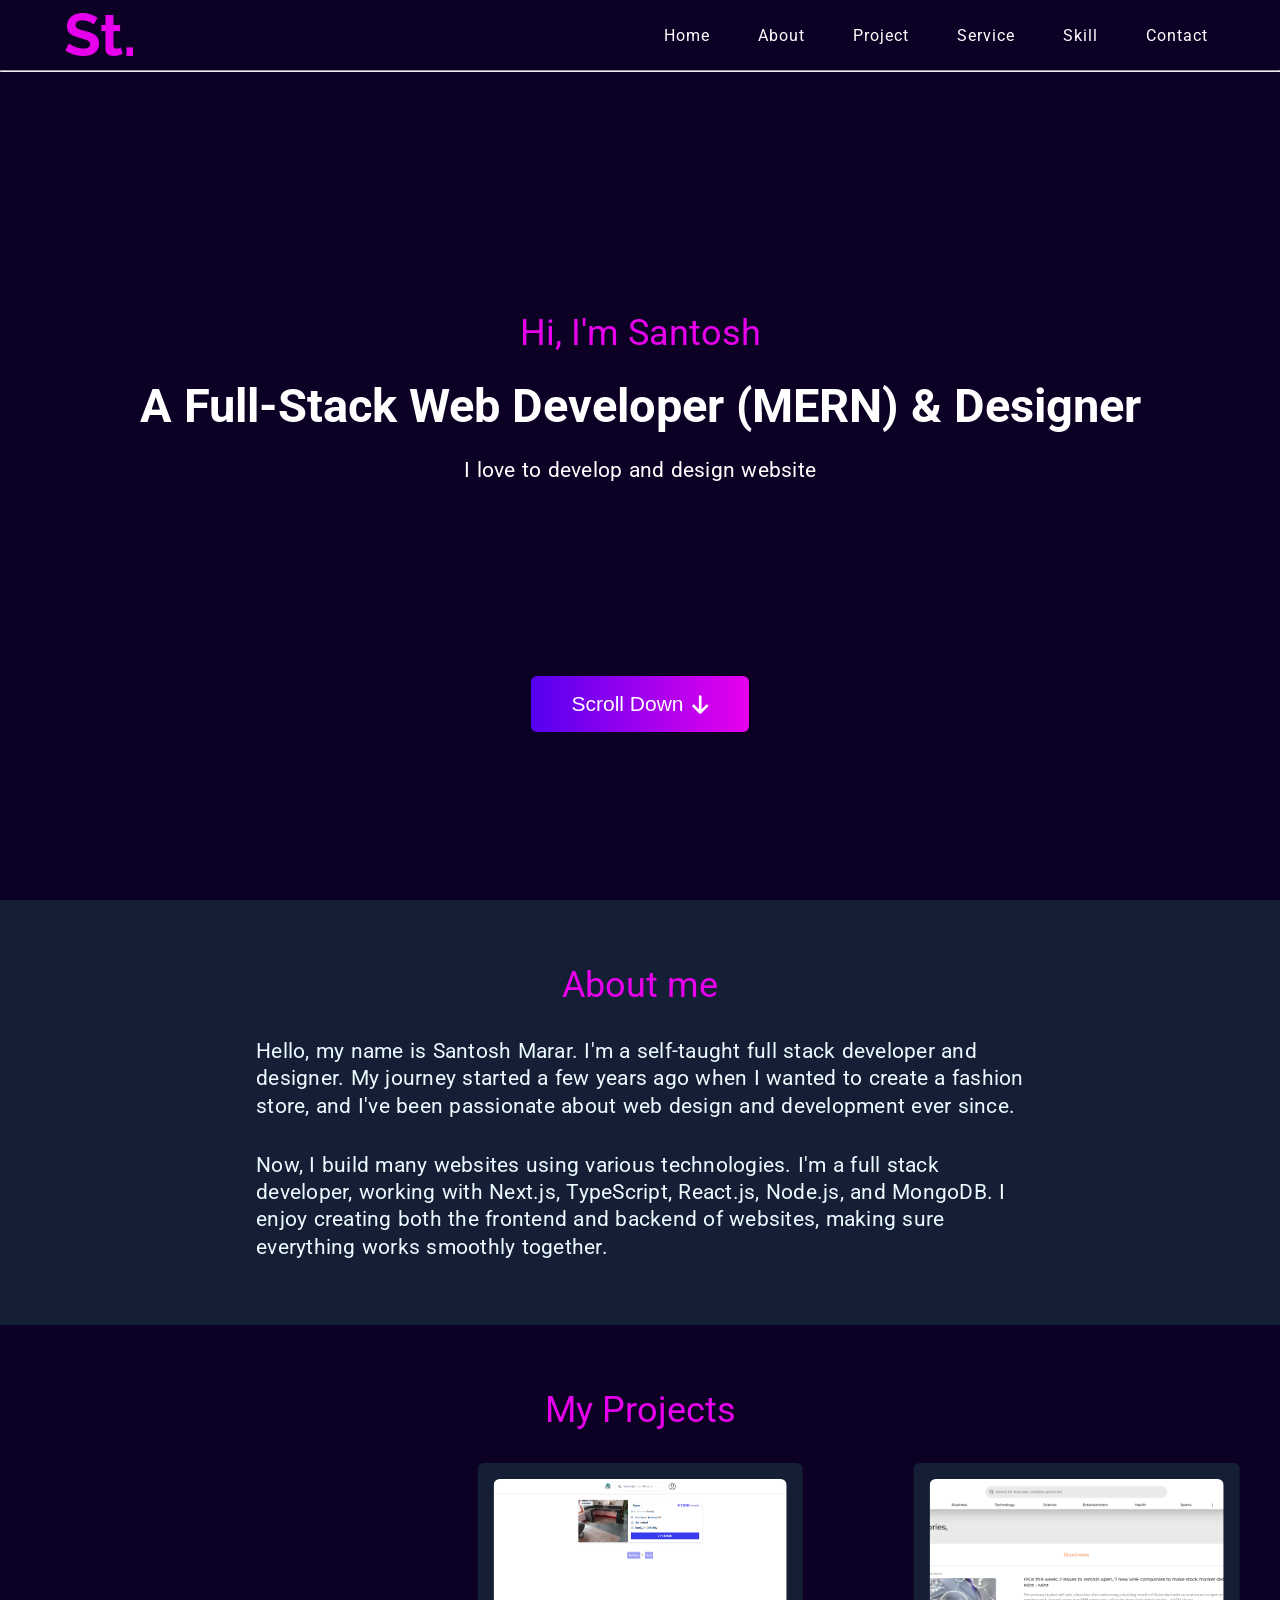
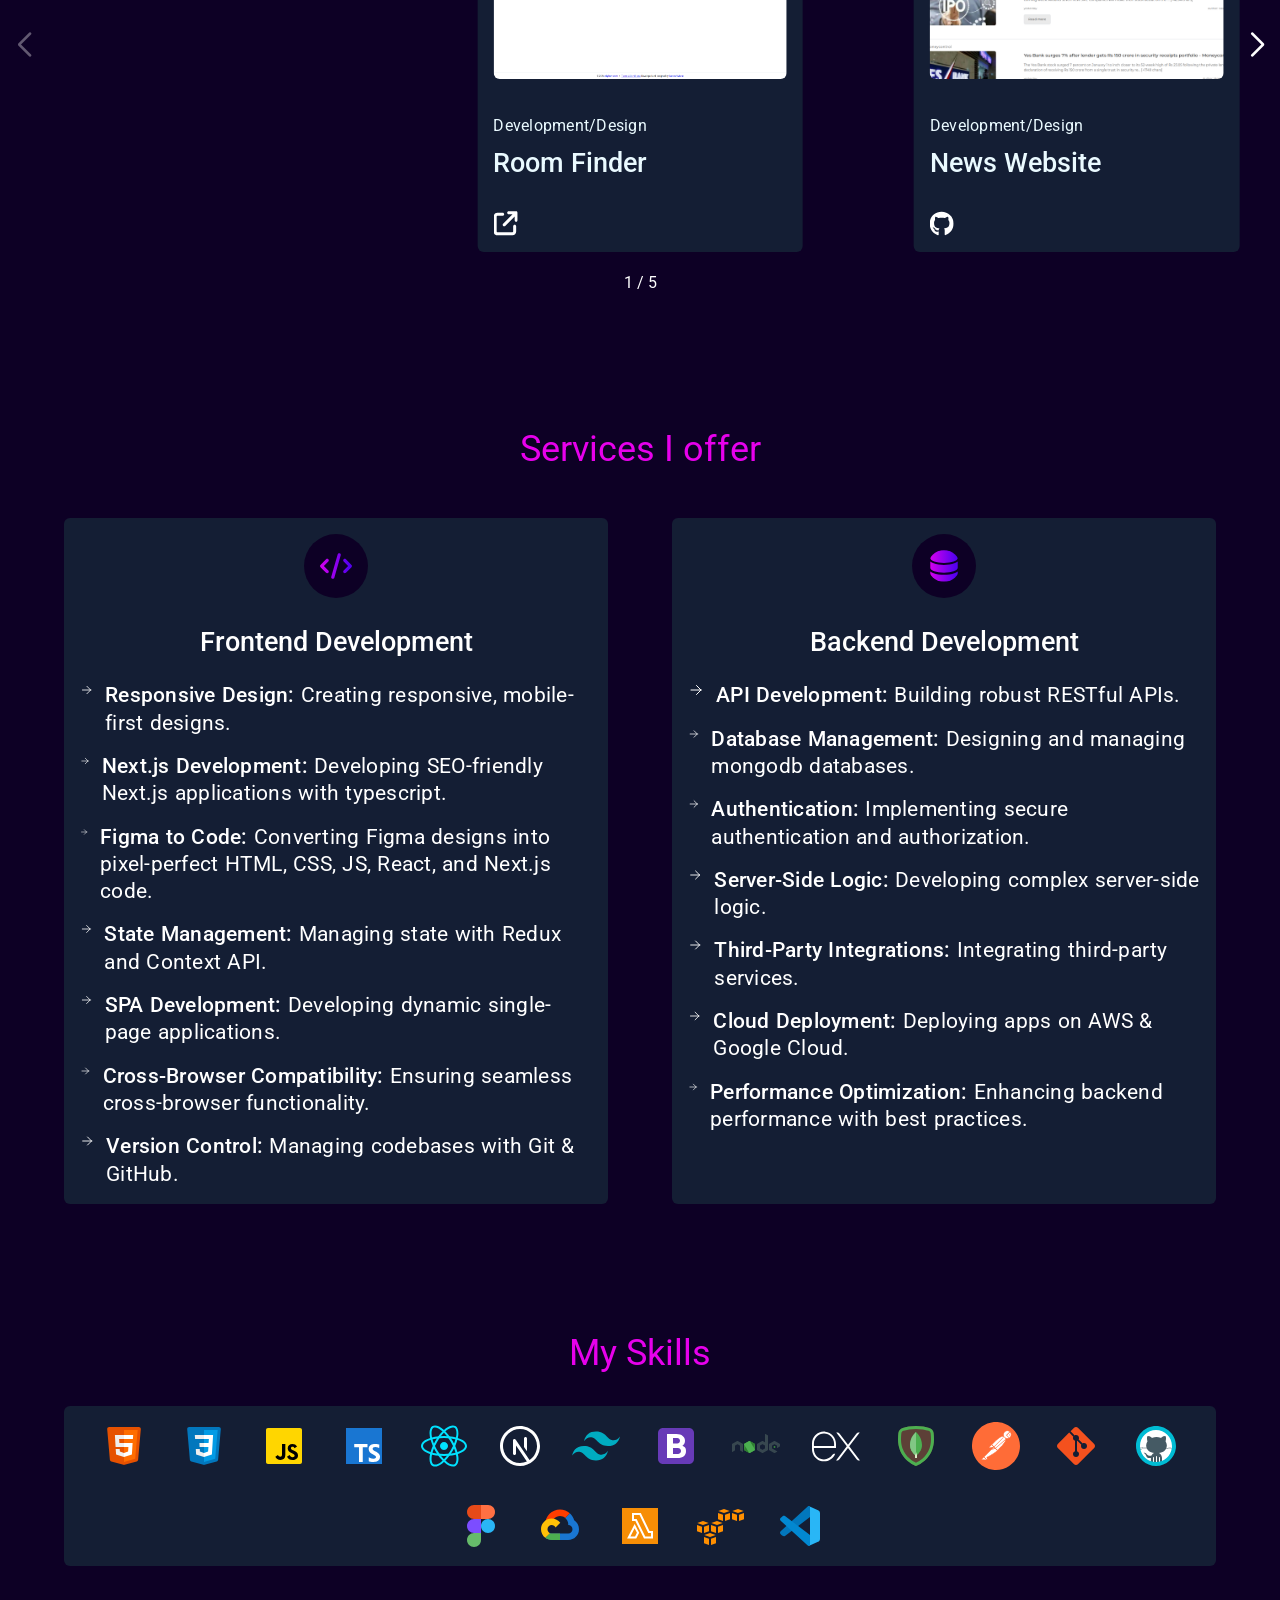
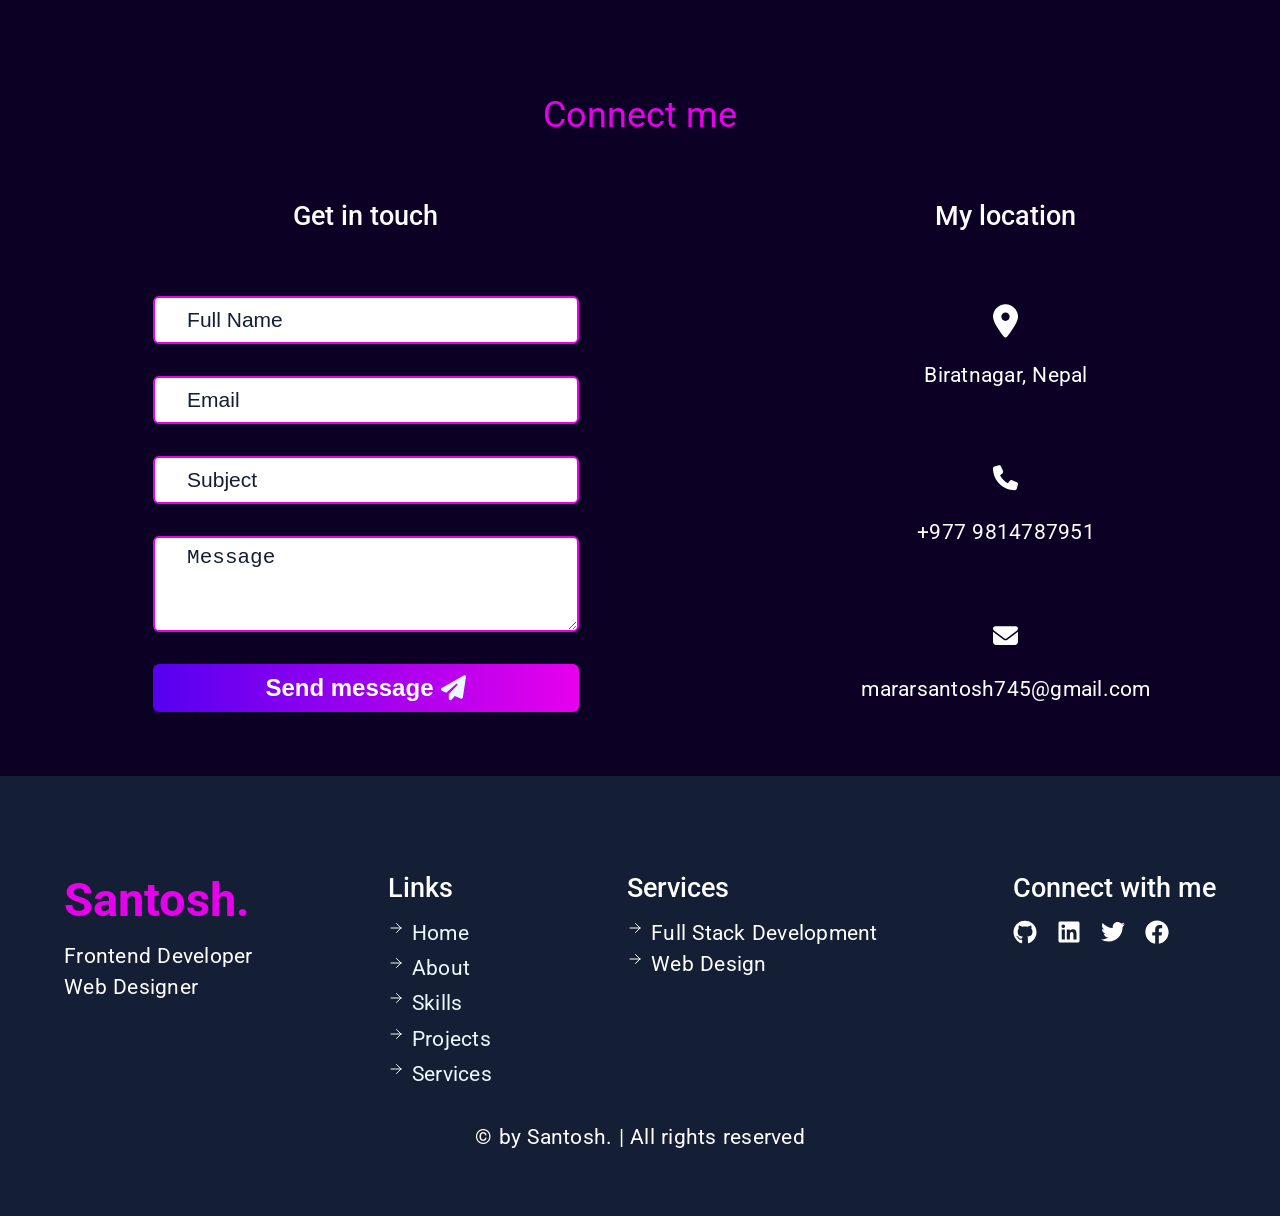
<file: index.html>
<!DOCTYPE html>
<html lang="en">
  <head>
    <meta charset="UTF-8" />
    <meta http-equiv="X-UA-Compatible" content="IE=edge" />
    <meta name="viewport" content="width=device-width, initial-scale=1.0" />
    <!-- Link of Custom CSS -->
    <link rel="stylesheet" href="style.css" />
    <!-- Link Swiper's CSS -->
    <link
      rel="stylesheet"
      href="https://cdn.jsdelivr.net/npm/swiper@11/swiper-bundle.min.css"
    />
    <title>Santosh Marar</title>
  </head>

  <body class="mobile">
    <div id="home-section">
      <!-- Navbar section start -->
      <nav class="navbar">
        <div class="container nav-wrapper">
          <div class="logo brand">
            <h1 class="gradient-text-color">St.</h1>
          </div>
          <div class="hamburger">
            <span></span>
            <span></span>
            <span></span>
          </div>
          <ul class="nav-list">
            <li class="">
              <a href="#home-section" class="hover-line">Home</a>
            </li>
            <li><a href="#about-section" class="hover-line">About</a></li>
            <li><a href="#project-section" class="hover-line">Project</a></li>
            <li><a href="#service-section" class="hover-line">Service</a></li>
            <li><a href="#skill-section" class="hover-line">Skill</a></li>
            <li><a href="#contact-section" class="hover-line">Contact</a></li>
          </ul>
        </div>
      </nav>

      <!-- Navbar section end -->

      <hr class="divider" />
      <main class="main container">
        <div class="intro flex flex-direction align-center">
          <h3 class="gradient-text-color">Hi, I'm Santosh</h3>
          <h2>A Full-Stack Web Developer (MERN) & Designer</h2>
          <p>I love to develop and design website</p>
        </div>
        <div class="button">
          <button class="home-btn btn flex justify-content align-center">
            Scroll Down
            <img
              src="/assets/icons/down-arrow.svg"
              alt="down-arrow"
              class="btn-img"
            />
          </button>
        </div>
      </main>
    </div>

    <!-- About section -->
    <section id="about-section">
      <div class="about-container">
        <h3 class="gradient-text-color section-title">About me</h3>
        <div class="about-description">
          <p>
            Hello, my name is Santosh Marar. I'm a self-taught full stack
            developer and designer. My journey started a few years ago when I
            wanted to create a fashion store, and I've been passionate about web
            design and development ever since.
          </p>
          <p>
            Now, I build many websites using various technologies. I'm a full
            stack developer, working with Next.js, TypeScript, React.js,
            Node.js, and MongoDB. I enjoy creating both the frontend and backend
            of websites, making sure everything works smoothly together.
          </p>
        </div>
      </div>
    </section>

    <!-- Project Section -->
    <!-- Swiper -->
    <section id="project-section">
      <div #swiperRef="" class="swiper mySwiper container">
        <h3 class="gradient-text-color section-title">My Projects</h3>
        <div class="swiper-wrapper">
          <div class="swiper-slide">
            <div class="project-card">
              <div class="project-details">
                <img
                  class="project-image"
                  src="./assets/images/cityhom.png"
                  alt="website-image"
                />
                <div class="project-caption">
                  <p><span class="small">Development/Design</span></p>
                  <h4>Room Finder</h4>
                </div>

                <div class="card-icons">
                  <a href="https://cityhom.com" target="_blank">
                    <img
                      src="/assets/icons/link.svg"
                      alt="link-icons"
                      class="project-icon"
                    />
                  </a>
                </div>
              </div>
            </div>
          </div>
          <div class="swiper-slide">
            <div class="project-card">
              <div class="project-details">
                <img
                  class="project-image"
                  src="./assets/images/lightpost-2.0.png"
                  alt="website-image"
                />
                <div class="project-caption">
                  <p><span class="small">Development/Design</span></p>
                  <h4>News Website</h4>
                </div>

                <div class="card-icons">
                  <a
                    href="https://github.com/Tony-Stark-Jr/lightpost-2.0"
                    target="_blank"
                  >
                    <img
                      src="/assets/icons/github.svg"
                      alt="github-icons"
                      class="project-icon"
                    />
                  </a>
                </div>
              </div>
            </div>
          </div>
          <div class="swiper-slide">
            <div class="project-card">
              <div class="project-details">
                <img
                  class="project-image"
                  src="./assets/images/greenland-website.png"
                  alt="website-image"
                />
                <div class="project-caption">
                  <p><span class="small">Development/Design</span></p>
                  <h4>Collage Website</h4>
                </div>

                <div class="card-icons">
                  <a
                    href="https://greenlandcollage-1-0.vercel.app/"
                    target="_blank"
                  >
                    <img
                      src="/assets/icons/link.svg"
                      alt="link-icons"
                      class="project-icon"
                    />
                  </a>
                  <a
                    href="https://github.com/Tony-Stark-Jr/greenlandcollage-1.0"
                    target="_blank"
                  >
                    <img
                      src="/assets/icons/github.svg"
                      alt="github-icons"
                      class="project-icon"
                    />
                  </a>
                </div>
              </div>
            </div>
          </div>
          <div class="swiper-slide">
            <div class="project-card">
              <div class="project-details">
                <img
                  class="project-image"
                  src="./assets/images/kdhospital.png"
                  alt="website-image"
                />
                <div class="project-caption">
                  <p><span class="small">Development/Design</span></p>
                  <h4>Hospital Landing Page</h4>
                </div>

                <div class="card-icons">
                  <a
                    href="https://kdhealthcare-1-0.vercel.app/"
                    target="_blank"
                  >
                    <img
                      src="/assets/icons/link.svg"
                      alt="link-icons"
                      class="project-icon"
                    />
                  </a>
                  <a
                    href="https://github.com/Tony-Stark-Jr/kdhealthcare.1.0"
                    target="_blank"
                  >
                    <img
                      src="/assets/icons/github.svg"
                      alt="github-icons"
                      class="project-icon"
                    />
                  </a>
                </div>
              </div>
            </div>
          </div>

          <div class="swiper-slide">
            <div class="project-card">
              <div class="project-details">
                <img
                  class="project-image"
                  src="./assets/images/rju.png"
                  alt="website-image"
                />
                <div class="project-caption">
                  <p><span class="small">Development/Design</span></p>
                  <h4>University Website</h4>
                </div>

                <div class="card-icons">
                  <a
                    href="https://rjuofficial-2-0-github-io.vercel.app/"
                    target="_blank"
                  >
                    <img
                      src="/assets/icons/link.svg"
                      alt="link-icons"
                      class="project-icon"
                    />
                  </a>
                  <a
                    href="https://github.com/Tony-Stark-Jr/rjuofficial-2.0.github.io"
                    target="_blank"
                  >
                    <img
                      src="/assets/icons/github.svg"
                      alt="github-icons"
                      class="project-icon"
                    />
                  </a>
                </div>
              </div>
            </div>
          </div>
        </div>
        <div class="swiper-button-next"></div>
        <div class="swiper-button-prev"></div>
        <div class="swiper-pagination"></div>
      </div>
    </section>

    <!-- Service Section -->
    <section id="service-section" class="container">
      <h3 class="gradient-text-color section-title">Services I offer</h3>
      <div class="service-card-container">
        <div class="frontend-card">
          <div class="service-icon-container">
            <img src="/assets/icons/code.svg" alt="code-icons" />
          </div>
          <h4>Frontend Development</h4>
          <div class="service-description">
            <div class="arrow-icon service-description-text">
              <svg
                class="icon"
                xmlns="http://www.w3.org/2000/svg"
                fill="none"
                viewBox="0 0 24 24"
                stroke-width="1.5"
                stroke="currentColor"
                class="w-6 h-6"
              >
                <path
                  stroke-linecap="round"
                  stroke-linejoin="round"
                  d="M4.5 12h15m0 0l-6.75-6.75M19.5 12l-6.75 6.75"
                />
              </svg>
              <p class="icon-text">
                <span class="main-point">Responsive Design: </span>Creating
                responsive, mobile-first designs.
              </p>
            </div>
            <div class="arrow-icon service-description-text">
              <svg
                class="icon"
                xmlns="http://www.w3.org/2000/svg"
                fill="none"
                viewBox="0 0 24 24"
                stroke-width="1.5"
                stroke="currentColor"
                class="w-6 h-6"
              >
                <path
                  stroke-linecap="round"
                  stroke-linejoin="round"
                  d="M4.5 12h15m0 0l-6.75-6.75M19.5 12l-6.75 6.75"
                />
              </svg>
              <p class="icon-text">
                <span class="main-point">Next.js Development: </span>Developing
                SEO-friendly Next.js applications with typescript.
              </p>
            </div>
            <div class="arrow-icon service-description-text">
              <svg
                class="icon"
                xmlns="http://www.w3.org/2000/svg"
                fill="none"
                viewBox="0 0 24 24"
                stroke-width="1.5"
                stroke="currentColor"
                class="w-6 h-6"
              >
                <path
                  stroke-linecap="round"
                  stroke-linejoin="round"
                  d="M4.5 12h15m0 0l-6.75-6.75M19.5 12l-6.75 6.75"
                />
              </svg>
              <p class="icon-text">
                <span class="main-point">Figma to Code: </span>Converting Figma
                designs into pixel-perfect HTML, CSS, JS, React, and Next.js
                code.
              </p>
            </div>
            <div class="arrow-icon service-description-text">
              <svg
                class="icon"
                xmlns="http://www.w3.org/2000/svg"
                fill="none"
                viewBox="0 0 24 24"
                stroke-width="1.5"
                stroke="currentColor"
                class="w-6 h-6"
              >
                <path
                  stroke-linecap="round"
                  stroke-linejoin="round"
                  d="M4.5 12h15m0 0l-6.75-6.75M19.5 12l-6.75 6.75"
                />
              </svg>
              <p class="icon-text">
                <span class="main-point">State Management: </span>Managing state
                with Redux and Context API.
              </p>
            </div>

            <div class="arrow-icon service-description-text">
              <svg
                class="icon"
                xmlns="http://www.w3.org/2000/svg"
                fill="none"
                viewBox="0 0 24 24"
                stroke-width="1.5"
                stroke="currentColor"
                class="w-6 h-6"
              >
                <path
                  stroke-linecap="round"
                  stroke-linejoin="round"
                  d="M4.5 12h15m0 0l-6.75-6.75M19.5 12l-6.75 6.75"
                />
              </svg>
              <p class="icon-text">
                <span class="main-point">SPA Development: </span>Developing
                dynamic single-page applications.
              </p>
            </div>

            <div class="arrow-icon service-description-text">
              <svg
                class="icon"
                xmlns="http://www.w3.org/2000/svg"
                fill="none"
                viewBox="0 0 24 24"
                stroke-width="1.5"
                stroke="currentColor"
                class="w-6 h-6"
              >
                <path
                  stroke-linecap="round"
                  stroke-linejoin="round"
                  d="M4.5 12h15m0 0l-6.75-6.75M19.5 12l-6.75 6.75"
                />
              </svg>
              <p class="icon-text">
                <span class="main-point">Cross-Browser Compatibility: </span>
                Ensuring seamless cross-browser functionality.
              </p>
            </div>

            <div class="arrow-icon service-description-text">
              <svg
                class="icon"
                xmlns="http://www.w3.org/2000/svg"
                fill="none"
                viewBox="0 0 24 24"
                stroke-width="1.5"
                stroke="currentColor"
                class="w-6 h-6"
              >
                <path
                  stroke-linecap="round"
                  stroke-linejoin="round"
                  d="M4.5 12h15m0 0l-6.75-6.75M19.5 12l-6.75 6.75"
                />
              </svg>
              <p class="icon-text">
                <span class="main-point">Version Control: </span>Managing
                codebases with Git & GitHub.
              </p>
            </div>
          </div>
        </div>

        <div class="backend-card">
          <div class="service-icon-container">
            <img src="/assets/icons/database.svg" alt="database-icons" />
          </div>
          <h4>Backend Development</h4>
          <div class="service-description">
            <div class="arrow-icon service-description-text">
              <svg
                class="icon"
                xmlns="http://www.w3.org/2000/svg"
                fill="none"
                viewBox="0 0 24 24"
                stroke-width="1.5"
                stroke="currentColor"
                class="w-6 h-6"
              >
                <path
                  stroke-linecap="round"
                  stroke-linejoin="round"
                  d="M4.5 12h15m0 0l-6.75-6.75M19.5 12l-6.75 6.75"
                />
              </svg>
              <p class="icon-text">
                <span class="main-point">API Development: </span>Building robust
                RESTful APIs.
              </p>
            </div>
            <div class="arrow-icon service-description-text">
              <svg
                class="icon"
                xmlns="http://www.w3.org/2000/svg"
                fill="none"
                viewBox="0 0 24 24"
                stroke-width="1.5"
                stroke="currentColor"
                class="w-6 h-6"
              >
                <path
                  stroke-linecap="round"
                  stroke-linejoin="round"
                  d="M4.5 12h15m0 0l-6.75-6.75M19.5 12l-6.75 6.75"
                />
              </svg>
              <p class="icon-text">
                <span class="main-point">Database Management: </span> Designing
                and managing mongodb databases.
              </p>
            </div>
            <div class="arrow-icon service-description-text">
              <svg
                class="icon"
                xmlns="http://www.w3.org/2000/svg"
                fill="none"
                viewBox="0 0 24 24"
                stroke-width="1.5"
                stroke="currentColor"
                class="w-6 h-6"
              >
                <path
                  stroke-linecap="round"
                  stroke-linejoin="round"
                  d="M4.5 12h15m0 0l-6.75-6.75M19.5 12l-6.75 6.75"
                />
              </svg>
              <p class="icon-text">
                <span class="main-point">Authentication: </span>Implementing
                secure authentication and authorization.
              </p>
            </div>
            <div class="arrow-icon service-description-text">
              <svg
                class="icon"
                xmlns="http://www.w3.org/2000/svg"
                fill="none"
                viewBox="0 0 24 24"
                stroke-width="1.5"
                stroke="currentColor"
                class="w-6 h-6"
              >
                <path
                  stroke-linecap="round"
                  stroke-linejoin="round"
                  d="M4.5 12h15m0 0l-6.75-6.75M19.5 12l-6.75 6.75"
                />
              </svg>
              <p class="icon-text">
                <span class="main-point">Server-Side Logic: </span>Developing
                complex server-side logic.
              </p>
            </div>
            <div class="arrow-icon service-description-text">
              <svg
                class="icon"
                xmlns="http://www.w3.org/2000/svg"
                fill="none"
                viewBox="0 0 24 24"
                stroke-width="1.5"
                stroke="currentColor"
                class="w-6 h-6"
              >
                <path
                  stroke-linecap="round"
                  stroke-linejoin="round"
                  d="M4.5 12h15m0 0l-6.75-6.75M19.5 12l-6.75 6.75"
                />
              </svg>
              <p class="icon-text">
                <span class="main-point">Third-Party Integrations: </span>
                Integrating third-party services.
              </p>
            </div>
            <div class="arrow-icon service-description-text">
              <svg
                class="icon"
                xmlns="http://www.w3.org/2000/svg"
                fill="none"
                viewBox="0 0 24 24"
                stroke-width="1.5"
                stroke="currentColor"
                class="w-6 h-6"
              >
                <path
                  stroke-linecap="round"
                  stroke-linejoin="round"
                  d="M4.5 12h15m0 0l-6.75-6.75M19.5 12l-6.75 6.75"
                />
              </svg>
              <p class="icon-text">
                <span class="main-point">Cloud Deployment: </span>Deploying apps
                on AWS & Google Cloud.
              </p>
            </div>
            <div class="arrow-icon service-description-text">
              <svg
                class="icon"
                xmlns="http://www.w3.org/2000/svg"
                fill="none"
                viewBox="0 0 24 24"
                stroke-width="1.5"
                stroke="currentColor"
                class="w-6 h-6"
              >
                <path
                  stroke-linecap="round"
                  stroke-linejoin="round"
                  d="M4.5 12h15m0 0l-6.75-6.75M19.5 12l-6.75 6.75"
                />
              </svg>
              <p class="icon-text">
                <span class="main-point">Performance Optimization: </span
                >Enhancing backend performance with best practices.
              </p>
            </div>
          </div>
        </div>
      </div>
    </section>

    <!-- Skill Section -->
    <section id="skill-section" class="container">
      <h3 class="gradient-text-color section-title">My Skills</h3>
      <div class="skill-card">
        <img src="assets/icons/html.svg" alt="html-logo" />
        <img src="assets/icons/css.svg" alt="css-logo" />
        <img src="assets/icons/javascript.svg" alt="javascript-logo" />
        <img src="assets/icons/typescript.svg" alt="typescript" />
        <img src="assets/icons/react.svg" alt="react-logo" />
        <img src="assets/icons/nextjs(1).svg" alt="nextjs-logo" />
        <img src="assets/icons/tailwindcss.svg" alt="tailwindcss-logo" />
        <img src="assets/icons/bootstrap.svg" alt="bootstrap-icons" />
        <img src="assets/icons/nodejs.svg" alt="nodejs-icons" />
        <img src="assets/icons/express-js.svg" alt="express-js" />
        <img src="assets/icons/mongodb.svg" alt="mongodb-icons" />
        <img src="assets/icons/postman.svg" alt="postman-icons" />
        <img src="assets/icons/icons8-git.svg" alt="mongodb-icons" />
        <img src="assets/icons/github-color.svg" alt="github-icons" />
        <img src="assets/icons/figma.svg" alt="figma-icons" />
        <img src="assets/icons/google-cloud.svg" alt="google-cloud-icons" />
        <img src="assets/icons/awslambda.svg" alt="awslambda-icons" />
        <img src="assets/icons/s3.svg" alt="s3-icons" />
        <img src="assets/icons/vs-code.svg" alt="vs-code-icons" />
      </div>
    </section>

    <!-- Contact section -->
    <div class="contact-section" id="contact-section">
      <div>
        <h3 class="gradient-text-color section-title">Connect me</h3>
      </div>

      <div class="contact-section-container">
        <div class="contact-section-container-2">
          <h4>Get in touch</h4>
          <form
            action="https://formspree.io/f/xeqywqnn"
            method="POST"
            class="form"
          >
            <input
              type="text"
              name="full-name"
              id="full-name"
              placeholder="Full Name"
              required
            />
            <input
              type="email"
              name="email"
              id="email"
              placeholder="Email"
              required
            />
            <input
              type="text"
              name="subject"
              id="subject"
              placeholder="Subject"
              required
            />
            <textarea
              name="message"
              id="message"
              cols="30"
              rows="6"
              placeholder="Message"
            ></textarea>

            <button class="btn form-btn">
              Send message
              <img
                src="assets/icons/telegram.svg"
                alt="telegram-icons"
                class="form-icon"
              />
            </button>
          </form>
        </div>
        <div class="contact-section-container-1">
          <h4>My location</h4>
          <div class="contact-box-container">
            <div class="contact-box">
              <img src="/assets/icons/location.svg" alt="" class="form-icon" />
            </div>
            <p>Biratnagar, Nepal</p>
          </div>

          <div class="contact-box-container">
            <div class="contact-box">
              <img src="/assets/icons/phone.svg" alt="" class="form-icon" />
            </div>
            <p>+977 9814787951</p>
          </div>

          <div class="contact-box-container">
            <div class="contact-box">
              <img src="/assets/icons/email.svg" alt="" class="form-icon" />
            </div>
            <p>mararsantosh745@gmail.com</p>
          </div>
        </div>
      </div>
    </div>

    <footer id="footer-section">
      <div class="container">
        <div class="upper-footer">
          <div class="footer-intro">
            <h2 class="gradient-text-color">Santosh.</h2>
            <div class="footer-intro-description">
              <p>Frontend Developer</p>
              <p>Web Designer</p>
            </div>
          </div>

          <div class="footer-link">
            <h4 class="gradient-text">Links</h4>
            <div class="footer-link-container">
              <a href="#home-section" class="arrow-icon">
                <svg
                  class="icon"
                  xmlns="http://www.w3.org/2000/svg"
                  fill="none"
                  viewBox="0 0 24 24"
                  stroke-width="1.5"
                  stroke="currentColor"
                  class="w-6 h-6"
                >
                  <path
                    stroke-linecap="round"
                    stroke-linejoin="round"
                    d="M4.5 12h15m0 0l-6.75-6.75M19.5 12l-6.75 6.75"
                  />
                </svg>
                <p class="icon-text">Home</p>
              </a>

              <a href="#about-section" class="arrow-icon">
                <svg
                  class="icon"
                  xmlns="http://www.w3.org/2000/svg"
                  fill="none"
                  viewBox="0 0 24 24"
                  stroke-width="1.5"
                  stroke="currentColor"
                  class="w-6 h-6"
                >
                  <path
                    stroke-linecap="round"
                    stroke-linejoin="round"
                    d="M4.5 12h15m0 0l-6.75-6.75M19.5 12l-6.75 6.75"
                  />
                </svg>
                <p class="icon-text">About</p>
              </a>

              <a href="#skill-section" class="arrow-icon">
                <svg
                  class="icon"
                  xmlns="http://www.w3.org/2000/svg"
                  fill="none"
                  viewBox="0 0 24 24"
                  stroke-width="1.5"
                  stroke="currentColor"
                  class="w-6 h-6"
                >
                  <path
                    stroke-linecap="round"
                    stroke-linejoin="round"
                    d="M4.5 12h15m0 0l-6.75-6.75M19.5 12l-6.75 6.75"
                  />
                </svg>
                <p class="icon-text">Skills</p>
              </a>

              <a href="#project-section" class="arrow-icon">
                <svg
                  class="icon"
                  xmlns="http://www.w3.org/2000/svg"
                  fill="none"
                  viewBox="0 0 24 24"
                  stroke-width="1.5"
                  stroke="currentColor"
                  class="w-6 h-6"
                >
                  <path
                    stroke-linecap="round"
                    stroke-linejoin="round"
                    d="M4.5 12h15m0 0l-6.75-6.75M19.5 12l-6.75 6.75"
                  />
                </svg>
                <p class="icon-text">Projects</p>
              </a>

              <a href="#service-section" class="arrow-icon">
                <svg
                  class="icon"
                  xmlns="http://www.w3.org/2000/svg"
                  fill="none"
                  viewBox="0 0 24 24"
                  stroke-width="1.5"
                  stroke="currentColor"
                  class="w-6 h-6"
                >
                  <path
                    stroke-linecap="round"
                    stroke-linejoin="round"
                    d="M4.5 12h15m0 0l-6.75-6.75M19.5 12l-6.75 6.75"
                  />
                </svg>
                <p class="icon-text">Services</p>
              </a>
            </div>
          </div>

          <div class="footer-service">
            <h4 class="gradient-text">Services</h4>
            <div class="footer-service-container">
              <div class="arrow-icon">
                <svg
                  class="icon"
                  xmlns="http://www.w3.org/2000/svg"
                  fill="none"
                  viewBox="0 0 24 24"
                  stroke-width="1.5"
                  stroke="currentColor"
                  class="w-6 h-6"
                >
                  <path
                    stroke-linecap="round"
                    stroke-linejoin="round"
                    d="M4.5 12h15m0 0l-6.75-6.75M19.5 12l-6.75 6.75"
                  />
                </svg>
                <p class="icon-text">Full Stack Development</p>
              </div>

              <div class="arrow-icon">
                <svg
                  class="icon"
                  xmlns="http://www.w3.org/2000/svg"
                  fill="none"
                  viewBox="0 0 24 24"
                  stroke-width="1.5"
                  stroke="currentColor"
                  class="w-6 h-6"
                >
                  <path
                    stroke-linecap="round"
                    stroke-linejoin="round"
                    d="M4.5 12h15m0 0l-6.75-6.75M19.5 12l-6.75 6.75"
                  />
                </svg>
                <p class="icon-text">Web Design</p>
              </div>
            </div>
          </div>

          <div class="footer-service">
            <h4 class="gradient-text">Connect with me</h4>
            <div class="social-icons-container">
              <a href="https://github.com/santosh-marar">
                <img
                  class="social-icon"
                  src="assets/icons/github.svg"
                  alt="github-logo"
                />
              </a>
              <a
                href="https://www.linkedin.com/in/santosh-kumar-marar-98536319b/"
              >
                <img
                  class="social-icon"
                  src="assets/icons/linkind.svg"
                  alt="linkedin-logo"
                />
              </a>
              <a href="https://x.com/santosh_marar">
                <img
                  class="social-icon"
                  src="assets/icons/twitter.svg"
                  alt="twitter-logo"
                />
              </a>
              <a href="https://www.facebook.com/profile.php?id=100011949886673">
                <img
                  class="social-icon"
                  src="assets/icons/facebook.svg"
                  alt="facebook-logo"
                />
              </a>
            </div>
          </div>
        </div>
      </div>

      <div id="copyright-section">
        <p>&copy; by Santosh. | All rights reserved</p>
      </div>
    </footer>

    <!-- Swiper JS -->
    <script src="https://cdn.jsdelivr.net/npm/swiper@11/swiper-bundle.min.js"></script>
    <script src="script.js"></script>
  </body>
</html>
</file>
<file: style.css>
@import url("https://fonts.googleapis.com/css2?family=Raleway:wght@900&family=Roboto:wght@300;400;500;700&display=swap");

/* Variables css */
:root {
  /* Colors */
  /* Hex color mode */
  --primary-color: ;
  --primary-background-color: #0d0025;
  --secondary-background-color: #141e34;
  --primary-text-color: #ffffff;
  --secondary-text-color: #eafaff;

  /* Fonts and Typography */
  --body-fonts: "Roboto", sans-serif;
  --logo-fonts: "Raleway", sans-serif;

  --big-font-size: 64px;
  --h1-font-size: ;
  --h2-font-size: 27px;
  --h3-font-size: 21px;
  --h4-font-size: ;
  /* --h5-font-size: ; */
  --normal-font-size: 16px;
  --small-font-size: 12px;

  /* Line height and Letter spaceing */
  --line-height: ;
  --letter-spacing: ;

  /* Font weight */
  --font-regular: 400;
  --font-medium: 500;
  --font-bold: 700;

  --mb-0-25: 0.25rem;
  --mb-0-5: 0.5rem;
  --mb-0-75: 0.75rem;
  --mb-1: 1rem;
  --mb-1-5: 1.5rem;
  --mb-2: 2rem;
  --mb-2-5: 2.5rem;
  --mb-3: 3rem;
  --mb-3-5: 3.5rem;
  --mb-4: 4rem;
  --mb-6: 6rem;

  /* z index  */
  --z-tooltip: 10;
  --z-fixed: 100;
  --z-modal: 1000;

  /* Layout */
}

/* Font size for large devices */
@media screen and (min-width: 968px) {
  :root {
    --big-font-size: 80px;
    --h1-font-size: ;
    --h2-font-size: 47px;
    --h3-font-size: 36px;
    --h4-font-size: 27px;
    --normal-font-size: 21px;
    --small-font-size: 16px;
  }

  .container {
    width: 80%;
    margin: 0 auto;
  }
}

/* Base */
* {
  padding: 0;
  margin: 0;
  box-sizing: border-box;
}

html,
body {
  scroll-behavior: smooth;
  height: 100%;
  width: 100%;
}

body {
  background: var(--primary-background-color);
  font-family: var(--body-fonts);
  color: var(--primary-text-color);
}

h2 {
  font-size: var(--h2-font-size);
}

h2,
h5 {
  font-weight: var(--font-bold);
}

h2,
h3,
h4,
p {
  letter-spacing: var(--letter-spacing);
  /* letter-spacing: 0.5px; */
  line-height: var(--line-height);
}

h4 {
  font-size: var(--h4-font-size);
  font-weight: var(--font-medium);
}

h3 {
  font-size: var(--h3-font-size);
  font-weight: var(--font-regular);
}

p {
  font-size: var(--normal-font-size);
  letter-spacing: 0.25px;
  word-spacing: 1px;
  line-height: 130%;
}

.small {
  font-size: var(--small-font-size);
}

ul {
  list-style: none;
}

a {
  text-decoration: none;
}

img {
  max-width: 100%;
  height: auto;
}

.logo {
  font-family: var(--logo-fonts);
  font-size: var(--big-font-size);
  font-weight: 900;
}

/* Utility classes */
.flex {
  display: flex;
}

.justify-center {
  justify-content: center;
}

.justify-between {
  justify-content: space-between;
}

.align-center {
  align-items: center;
}

.flex-direction {
  flex-direction: column;
}

.grid {
  display: grid;
}

.grid-2 {
  grid-template-columns: 2;
}

.grid-3 {
  grid-template-columns: 3;
}

.grid-4 {
  grid-template-columns: 4;
}

/* Resulable classes */
.container {
  width: 90%;
  margin: 0 auto;
}

.gradient-text-color {
  background: linear-gradient(to left, #e700ec, #f01086);
  background: #e700ec;
  color: transparent; /* Set text color to transparent */
  -webkit-background-clip: text;
  background-clip: text; /* For broader browser support */
}

.second-gradient-color {
  background-image: linear-gradient(to left, #e700ec, #5500f0);
}

.btn {
  background-image: linear-gradient(to left, #e700ec, #5500f0);
  border: none;
  border-radius: 6px;
  outline: none;
  font-size: var(--normal-font-size);
  letter-spacing: var(--letter-spacing);
  padding: var(--mb-1) var(--mb-2-5);
  gap: var(--mb-0-5);
  color: var(--primary-text-color);
  font-weight: var(--font-medium);
  cursor: pointer;
  display: flex;
  align-items: center;
  justify-content: center;
}

/* .btn-img {
  width: 24px;
  height: 24px;
  fill: var(--primary-text-color);
  animation: bounce 2s ease-in-out infinite;
}

@keyframes bounce {
  0%,
  100% {
    transform: translateY(0);
  }
  50% {
    transform: translateY(-5px);
  }
} */

.arrow-icon {
  display: flex;
}

.icon {
  width: 1rem;
  height: 1rem;
  fill: #3182ce;
}

.icon-text {
  margin-left: 0.5rem;
}

/* Navbar section */
#home-section {
  height: 100vh;
}

/* Basic styles for the navbar */
.nav-wrapper {
  display: flex;
  align-items: center;
  justify-content: space-between;
}

.brand {
  font-size: 2.5rem;
}

.nav-wrapper ul.nav-list {
  display: flex;
  align-items: center;
  gap: var(--mb-2);
}

.nav-wrapper ul.nav-list li {
  position: relative;
}

.nav-wrapper ul.nav-list li a {
  color: var(--primary-text-color);
  letter-spacing: 1px;
  transition: all 0.5s ease-in-out;
  position: relative;
  padding: 0.5rem;
}

.nav-wrapper ul.nav-list li a:hover,
.nav-wrapper ul.nav-list li.active a {
  color: #e700ec;
}

.hover-line::after {
  content: "";
  display: block;
  width: 0;
  height: 2px;
  background: #e700ec;
  transition: width 0.3s;
  position: absolute;
  bottom: -5px;
  left: 0;
}

.hover-line:hover::after {
  width: 100%;
}

@keyframes moveUp {
  0% {
    transform: translateY(50px);
  }
  100% {
    transform: translateY(0);
  }
}

.hamburger {
  display: none;
}

.mobile .hamburger {
  display: flex;
  flex-direction: column;
  padding: 20px 0;
  cursor: pointer;
}

.mobile .hamburger span {
  background: var(--primary-text-color);
  width: 28px;
  height: 2px;
  margin-bottom: 8px;
}

.mobile ul.nav-list {
  background: var(--primary-background-color);
  position: fixed;
  top: 0;
  left: 0;
  width: 100%;
  height: 100%;
  display: flex;
  flex-direction: column;
  padding-top: 100px;
  opacity: 0;
  pointer-events: none;
  transition: all 0.3s ease-in-out;
}

.hamburger,
.brand {
  z-index: 9999;
}

.mobile ul.nav-list.open {
  opacity: 1;
  pointer-events: auto;
}

.mobile .hamburger span {
  transform-origin: left;
  transition: all 0.3s ease-in-out;
}

.mobile ul.nav-list li a {
  font-size: 20px;
}

/* End of Navbar section */

/* Home section */
.main {
  height: 100vh;
  display: flex;
  flex-direction: column;
  justify-content: center;
  align-items: center;
  /* gap: 12rem; */
}

.intro {
  gap: var(--mb-1-5);
  text-align: center;
  /* margin-bottom: 10rem; */
}

.home-btn {
  margin-top: 12rem;
}

/* About section */
#about-section {
  background-color: var(--secondary-background-color);
  padding: var(--mb-4) 0;
  color: var(--secondary-text-color);
}

.about-container {
  width: 60%;
  margin: 0 auto;
}

.section-title {
  text-align: center;
  margin-bottom: var(--mb-2);
}

.about-description p:first-child {
  margin-bottom: 2rem;
}

/* Project section */
#project-section {
  margin-top: var(--mb-6);
}

#project-section {
  padding: 64px 0;
  margin: 0 auto;
}

.swiper {
  width: 100%;
  height: fit-content;
}

.swiper-slide {
  text-align: center;
}

.swiper-slide img {
  display: block;
  width: 100%;
  height: 100%;
  object-fit: cover;
}

.swiper-button-next,
.swiper-button-prev {
  color: var(--primary-text-color) !important;
  font-size: 8px !important;
}

.swiper-button-next::after,
.swiper-button-prev::after {
  font-size: 24px !important;
  font-weight: var(--font-bold);
}
.append-buttons {
  text-align: center;
  margin-top: 20px;
}

.append-buttons button {
  display: inline-block;
  cursor: pointer;
  border: 1px solid var(--primary-text-color);
  color: var(--primary-text-color);
  text-decoration: none;
  padding: 4px 10px;
  border-radius: 6px;
  margin: 0 10px;
  font-size: 12px;
}

.project-card {
  width: 80%;
  height: fit-content;
  background-color: var(--secondary-background-color);
  color: var(--secondary-text-color);
  padding: 1rem;
  border-radius: 6px;
  transition: all 0.5s ease-in;
  display: inline-block;
  margin: 2rem;
  margin-bottom: 3rem;
  margin-top: 0;
  text-align: left;
}

.project-details {
  display: flex;
  flex-direction: column;
  justify-content: left;
  align-items: left;
  gap: 2rem;
}

.project-image {
  width: 200px;
  height: 200px !important;
  object-fit: cover;
  border-radius: 6px;
}

.project-caption {
  display: grid;
  gap: var(--mb-0-5);
}

.card-icons {
  display: flex;
  justify-content: left;
  align-items: center;
  gap: 4rem;
  /* width: 24px; */
}

.project-icon {
  width: 1.5rem;
  height: 1.5rem;
}

/* Service section */
#service-section {
  display: flex;
  align-items: center;
  justify-content: center;
  flex-direction: column;
  gap: var(--mb-1);
  padding: var(--mb-4) 0;
}

.service-card-container {
  display: grid;
  grid-template-columns: repeat(2, 1fr);
  gap: var(--mb-4);
}

#service-section img {
  background-color: var(--primary-background-color);
  width: 64px;
  height: 64px;
  border-radius: 32px;
  padding: var(--mb-1);
}

.frontend-card,
.backend-card {
  display: flex;
  flex-direction: column;
  align-items: center;
  justify-content: start;
  gap: var(--mb-1-5);
  padding: var(--mb-1);
  background-color: var(--secondary-background-color);
  border-radius: 6px;
}

.service-description {
  gap: 1rem;
  display: flex;
  flex-direction: column;
  align-items: left;
  justify-content: center;
}

.main-point {
  font-weight: var(--font-medium);
}

.service-description-text {
  display: flex;
  gap: var(--mb-0-25);
}

/* Skill section */
#skill-section {
  gap: var(--mb-1);
  padding: var(--mb-4) 0;
}

.skill-card {
  display: flex;
  align-items: center;
  justify-content: center;
  gap: var(--mb-2);
  padding: var(--mb-1);
  background-color: var(--secondary-background-color);
  border-radius: 6px;
  flex-wrap: wrap;
  height: fit-content;
}

/* Contact section */
.contact-section {
  padding: var(--mb-4) 0;
}

.contact-section-container {
  margin-top: var(--mb-4);
  display: flex;
  justify-content: space-around;
}

.contact-section-container-1,
.contact-section-container-2 {
  display: flex;
  flex-direction: column;
  align-items: center;
}

.contact-section-container-2 {
  gap: 4rem;
}

.contact-section-container-1 h4,
.contact-section-container-2 h4 {
  font-size: var(--h4-font-size);
}

.contact-section-container-2 h4 {
  margin-bottom: -1rem;
}

.contact-section-container-1 {
  gap: var(--mb-4);
}

.contact-section-container-2 {
  display: flex;
  flex-direction: column;
}

.form {
  margin-top: var(--mb-1);
  display: flex;
  flex-direction: column;
  justify-content: center;
  gap: var(--mb-2);
}

.form input,
.form textarea {
  outline: none;
  padding: 0 var(--mb-2);
  font-size: var(--normal-font-size);
  color: var(--secondary-text-color);
  border: 2px solid #e700ec;
  border-radius: 6px;
  width: 90%;
  margin: 0 auto;
}

.form input {
  height: 48px;
  padding: 0 var(--mb-2);
  color: var(--secondary-background-color);
}

.form textarea {
  padding: var(--mb-0-5) var(--mb-2);
  color: var(--secondary-background-color);
  height: 96px;
}

.form input::placeholder,
.form textarea::placeholder {
  font-size: var(--normal-font-size);
  font-family: var(--body-font);
  color: var(--secondary-background-color);
}

.contact-box-container {
  display: flex;
  flex-direction: column;
  align-items: center;
  gap: var(--mb-1);
}

.contact-box {
  width: 50px;
  height: 50px;
  border-radius: 50%;
  background-color: var(--primary-color);
  display: flex;
  align-items: center;
  justify-content: center;
}

.form-btn {
  height: 48px;
  display: flex;
  justify-content: center;
  align-items: center;
  gap: var(--mb-0-5);
  font-size: var(--mb-1-5);
  width: 90%;
  font-weight: var(--font-bold);
  margin: 0 auto;
}

.email-section form .btn img {
  width: 24px;
  height: 24px;
}

/* Footer section */
#footer-section {
  background-color: var(--secondary-background-color);
  padding: var(--mb-4) 0;
}

.upper-footer {
  display: flex;
  align-items: start;
  justify-content: space-between;
  gap: var(--mb-4);
  padding: var(--mb-2) 0;
  flex-wrap: wrap;
}

.footer-intro,
.footer-link,
.footer-service {
  display: flex;
  flex-direction: column;
  gap: var(--mb-1);
}

.footer-intro-description,
.footer-link-container,
.footer-service-container {
  display: flex;
  flex-direction: column;
  gap: var(--mb-0-25);
}

.footer-link-container a {
  text-decoration: none;
  color: var(--secondary-text-color);
  font-size: var(--normal-font-size);
}

.footer-link-container a:hover {
  color: #e700ec;
}

.footer-link-container .arrow-icon {
  position: relative;
  padding-bottom: var(--mb-0-25); /* Space for the border */
}

.footer-link-container .arrow-icon::after {
  content: "";
  position: absolute;
  left: 0;
  bottom: 0;
  width: 0;
  height: 2px;
  border-radius: 6px;
  background-color: currentColor;
  color: #e700ec;
  transition: width 0.3s ease;
}

.footer-link-container .arrow-icon:hover::after {
  width: 100%;
}

.social-icons-container img {
  width: 24px;
  height: 24px;
  margin-right: var(--mb-1);
}

#copyright-section {
  text-align: center;
}

/* Media queries */
@media screen and (max-width: 768px) {
 

  #service-section {
    padding: var(--mb-2) 0;
  }

  .service-card-container {
    gap: var(--mb-2);
    grid-template-columns: repeat(1, 1fr);
  }

  #skill-section {
    padding: var(--mb-2) 0;
  }

  /* Contact section */
  #contact-section {
    padding: var(--mb-2) 0;
  }

  .contact-container {
    flex-direction: column;
    gap: var(--mb-2);
  }

  /* Contact section */
  .contact-section {
    margin: var(--mb-2) 0;
  }

  .contact-section-container {
    margin-top: var(--mb-2);
    flex-direction: column;
    gap: var(--mb-2);
    align-items: center;
  }

  .contact-section-container-2 {
    gap: var(--mb-2);
  }

  .contact-section-container-1 {
    gap: var(--mb-2);
  }

  .form {
    gap: var(--mb-1);
  }

  .contact-box-container {
    gap: var(--mb-0-5);
  }

  /* Footer section */
  #footer-section {
    padding: var(--mb-2) 0;
  }

  .upper-footer {
    gap: var(--mb-2);
  }
}

@media screen and (max-width: 640px) {
  .nav-menu {
    flex-direction: column;
  }

  /* Project section */
  .project-image {
    width: 200px;
    height: 128px !important;
    object-fit: cover;
    border-radius: 6px;
  }
}
</file>
